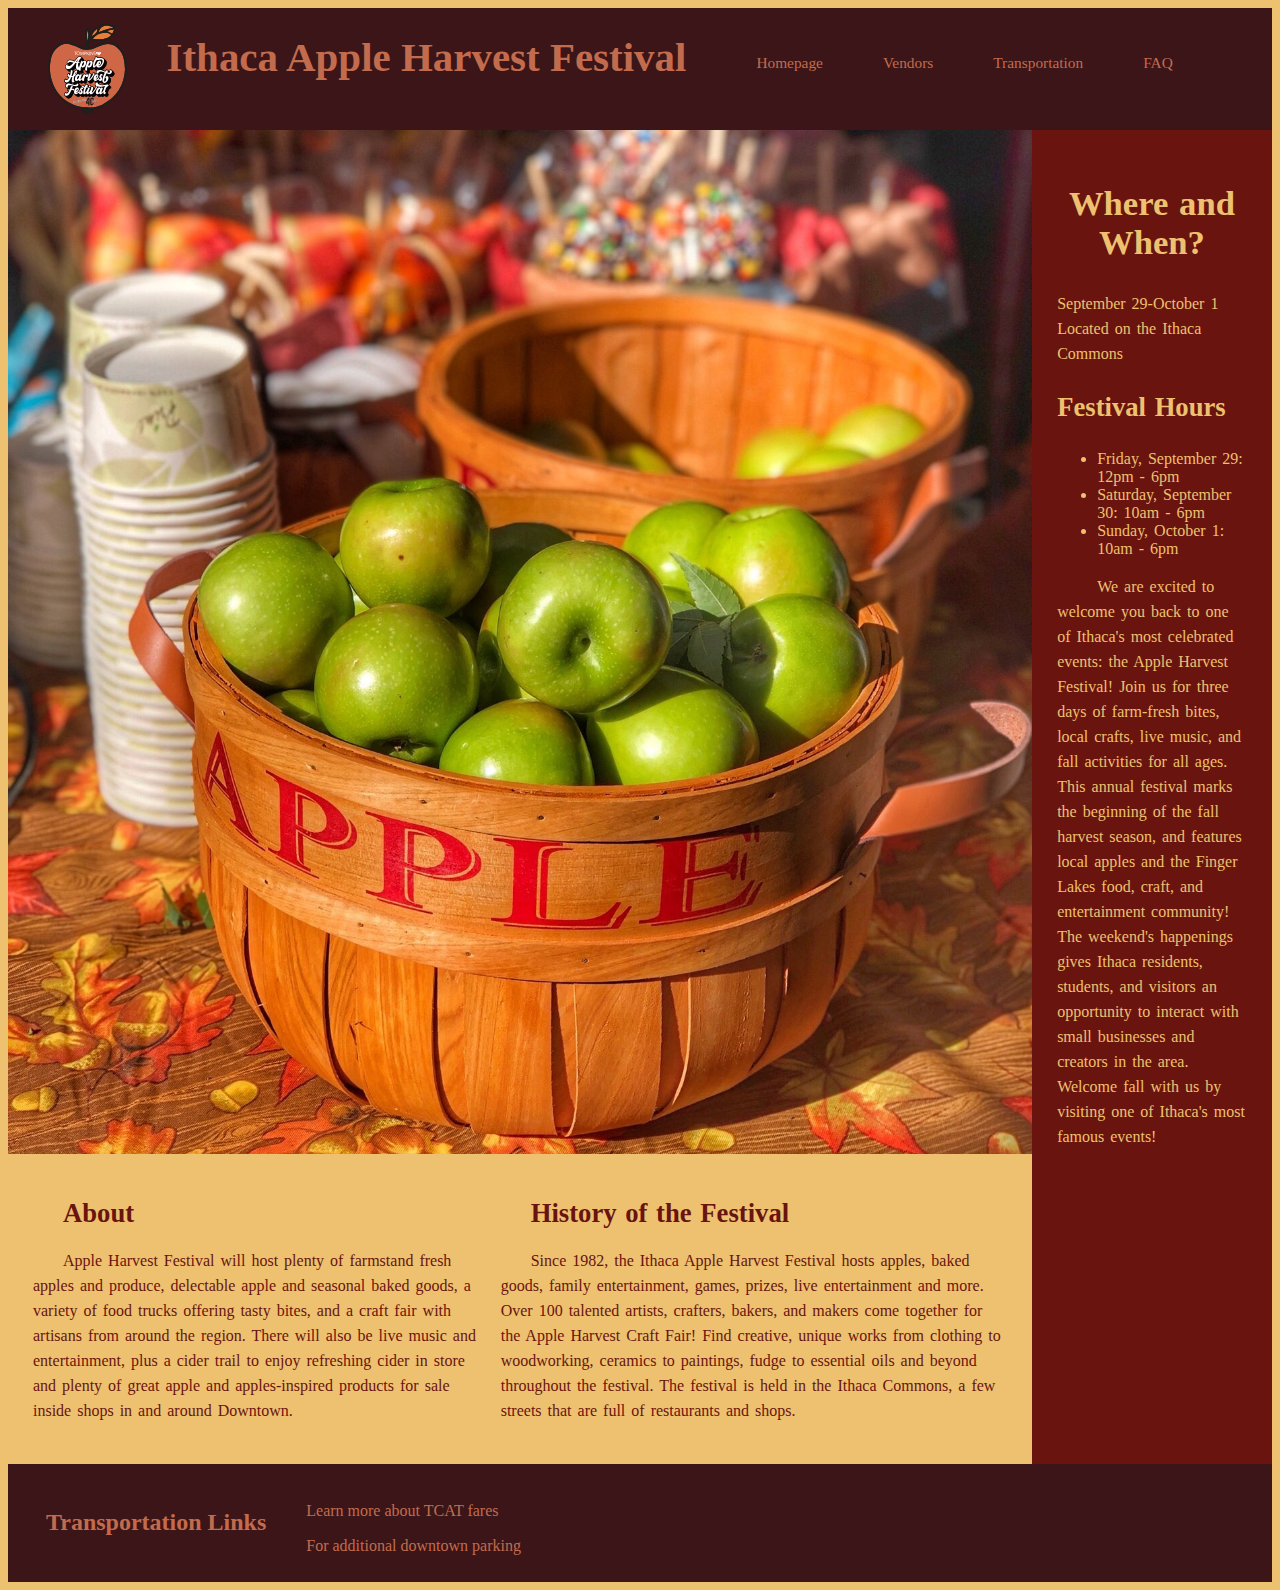
<file: index.html>
<!DOCTYPE html>
<html lang="en">

<head>
  <meta charset="UTF-8">
  <meta name="viewport" content="width=device-width, initial-scale=1">

  <title>Homepage</title>
  <link rel="stylesheet" href="styles/site.css">
  <meta name="Homepage"
    content="This page presents information on the Ithaca Apple Harvest Festival, such as an overview of the festival, how and where to attend, and the history of the event.">
</head>

<body>
<!-- Source: (Instructor Provided) Kyle Harms -->
    <div>
        <!-- Page Header -->
        <header>
            <figure>
                <!-- Source: (Instructor Provided) Kyle Harms -->
                <img class="logo" src="/images/apple-harvest-logo.svg" alt="logo">
            </figure>

            <h1 class="pagetitle">Ithaca Apple Harvest Festival</h1>

            <!-- Navigation Bar -->
            <nav>
                <!-- Source: (https://commons.wikimedia.org/wiki/File:Hamburger_icon_white.svg) -->
                <button class="button" id="burgerbutton">
                    <img id="menuicon" src="images/burger.svg" alt="burger icon">
                </button>
                <ul id="navbar">
                    <li><a href="index.html">Homepage</a></li>
                    <li><a href="vendors.html">Vendors</a></li>
                    <li><a href="transportation.html">Transportation</a></li>
                    <li><a href="faq.html">FAQ</a></li>
                </ul>
            </nav>
        </header>
    </div>

    <div class="page">

        <div class="main">

            <!-- Source: (Instructor Provided) Kyle Harms -->
            <picture>
                <img src="images/apple-basket.jpg" alt="apple-basket">
            </picture>


            <div class="abouthist">
                <!-- Source: (Instructor Provided) Kyle Harms -->
                <div class="text">
                    <h2>About</h2>
                        <p>
                            Apple Harvest Festival will host plenty of farmstand fresh apples and produce, delectable apple and seasonal baked goods, a variety of food trucks offering tasty bites, and a craft fair with artisans from around the region. There will also be live music and entertainment, plus a cider trail to enjoy refreshing cider in store and plenty of great apple and apples-inspired products for sale inside shops in and around Downtown.
                        </p>
                </div>

                <div class="text">
                    <!-- Source: (Instructor Provided) Kyle Harms -->
                    <h2>History of the Festival</h2>
                        <p>
                            Since 1982, the Ithaca Apple Harvest Festival hosts apples, baked goods, family entertainment, games, prizes, live entertainment and more.  Over 100 talented artists, crafters, bakers, and makers come together for the Apple Harvest Craft Fair! Find creative, unique works from clothing to woodworking, ceramics to paintings, fudge to essential oils and beyond throughout the festival. The festival is held in the Ithaca Commons, a few streets that are full of restaurants and shops.
                        </p>
                </div>
            </div>
        </div>

        <aside>
            <h2>Where and When?</h2>
            <!-- Source: (Instructor Provided) Kyle Harms -->
                <p id="date">
                    September 29-October 1
                    Located on the Ithaca Commons
                </p>

            <h3>Festival Hours</h3>
            <!-- Source: (Instructor Provided) Kyle Harms -->
                <ul>
                    <li>Friday, September 29: 12pm - 6pm</li>
                    <li>Saturday, September 30: 10am - 6pm</li>
                    <li>Sunday, October 1: 10am - 6pm</li>
                </ul>

            <p>
                We are excited to welcome you back to one of Ithaca's most celebrated events: the Apple Harvest Festival! Join us for three days of farm-fresh bites, local crafts, live music, and fall activities for all ages.

                This annual festival marks the beginning of the fall harvest season, and features local apples and the Finger Lakes food, craft, and entertainment community! The weekend's happenings gives Ithaca residents, students, and visitors an opportunity to interact with small businesses and creators in the area. Welcome fall with us by visiting one of Ithaca's most famous events!
            </p>
        </aside>
    </div>

    <footer>
        <h4>Transportation Links</h4>
        <ul>
            <li><a href="https://tcatbus.com/fare-pass-options">Learn more about TCAT fares</a></li>
            <li><a href="https://www.cityofithaca.org/243/Parking">For additional downtown parking</a></li>
        </ul>
    </footer>

    <script src="scripts/jquery-3.7.1.js"></script>
    <script src="scripts/burger.js"></script>
</body>

</html>
</file>
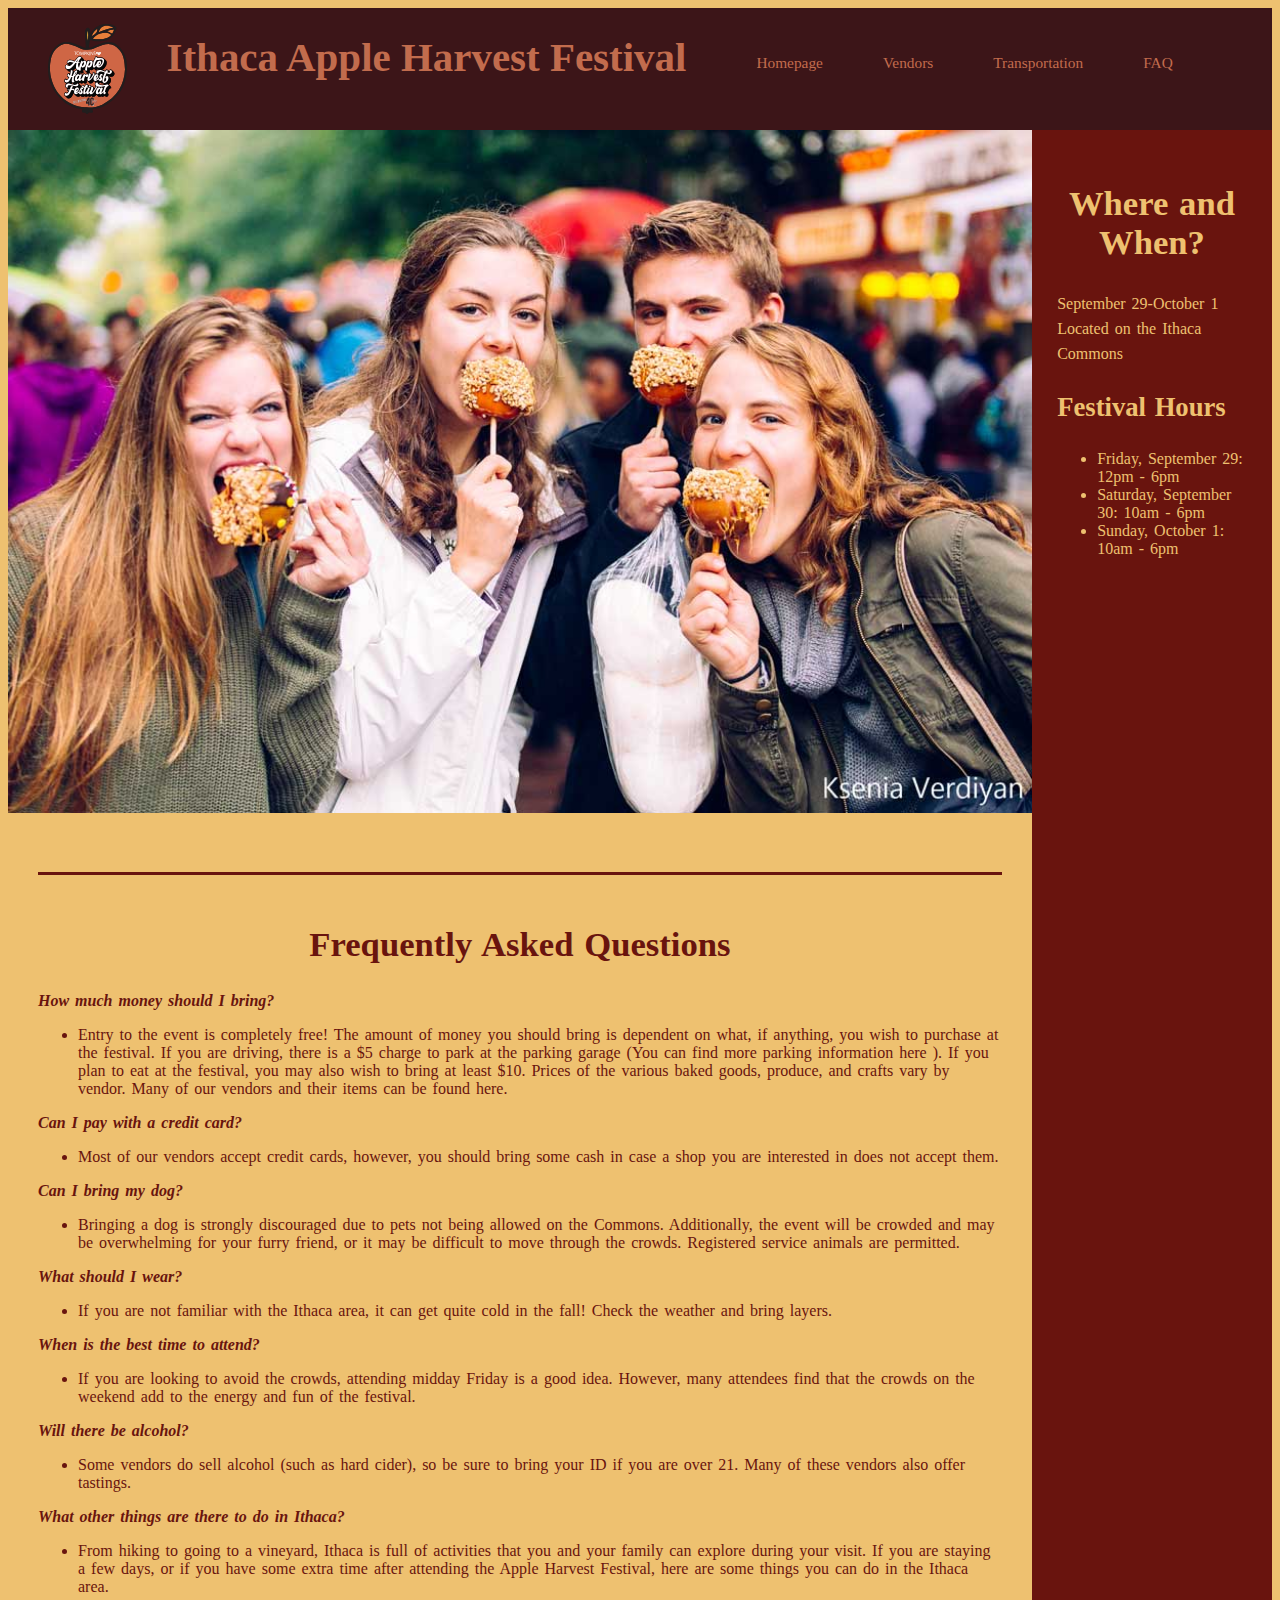
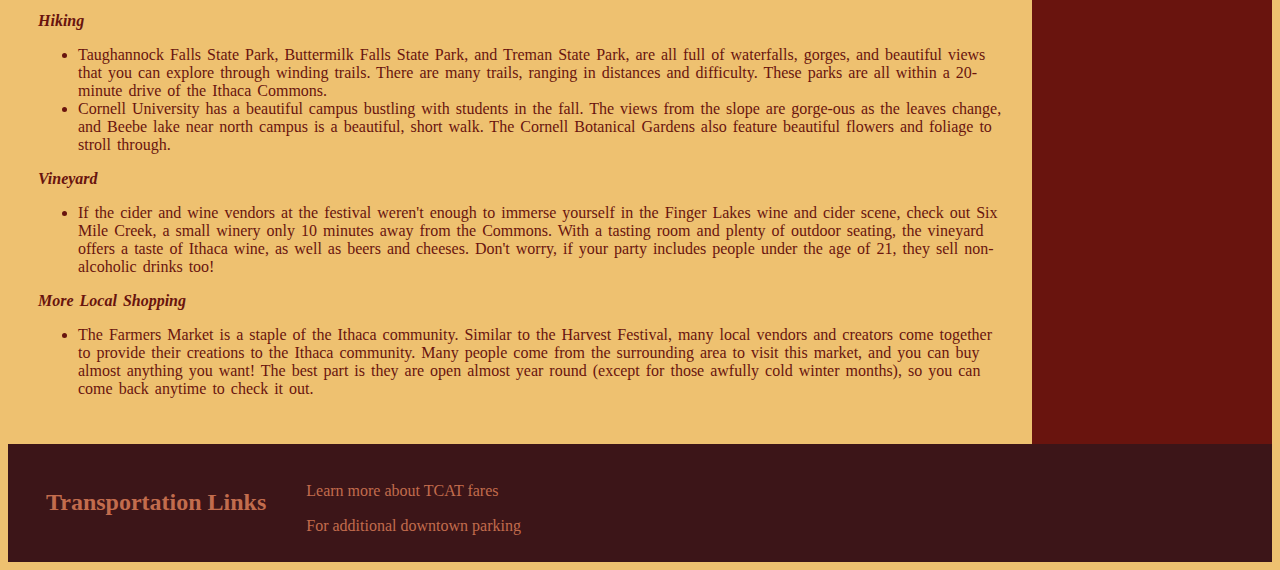
<file: faq.html>
<!DOCTYPE html>
<html lang="en">

<head>
  <meta charset="UTF-8">
  <meta name="viewport" content="width=device-width, initial-scale=1">

  <title>FAQ</title>
  <link rel="stylesheet" href="styles/site.css">
  <meta name="Frequently Asked Questions"
  content="This page features commonly asked questions about the Ithaca Apple Harvest Festival.">
</head>

<body>
<!-- Source: (Instructor Provided) Kyle Harms -->
    <div>
        <!-- Page Header -->
        <header>
            <figure>
                <!-- Source: (Instructor Provided) Kyle Harms -->
                <img class="logo" src="/images/apple-harvest-logo.svg" alt="logo">
            </figure>

            <h1 class="pagetitle">Ithaca Apple Harvest Festival</h1>

            <!-- Navigation Bar -->
            <nav>
                <!-- Source: (https://commons.wikimedia.org/wiki/File:Hamburger_icon_white.svg) -->
                <button class="button" id="burgerbutton">
                    <img id="menuicon" src="images/burger.svg" alt="burger icon">
                </button>
                <ul id="navbar">
                    <li><a href="index.html">Homepage</a></li>
                    <li><a href="vendors.html">Vendors</a></li>
                    <li><a href="transportation.html">Transportation</a></li>
                    <li><a href="faq.html">FAQ</a></li>
                </ul>
            </nav>
        </header>
    </div>

    <div class="page">

        <aside>
            <h2>Where and When?</h2>
            <!-- Source: (Instructor Provided) Kyle Harms -->
                <p id="date">
                    September 29-October 1
                    Located on the Ithaca Commons
                </p>

            <h3>Festival Hours</h3>
            <!-- Source: (Instructor Provided) Kyle Harms -->
                <ul>
                    <li>Friday, September 29: 12pm - 6pm</li>
                    <li>Saturday, September 30: 10am - 6pm</li>
                    <li>Sunday, October 1: 10am - 6pm</li>
                </ul>
            </aside>

        <div class="main">

            <div>
                <!-- Source: (Instructor Provided) Kyle Harms -->
                <picture>
                    <img src="images/people-eating-apples.jpg" alt="people-eating-apples">
                </picture>
            </div>

            <div class="lists">
                <h2>Frequently Asked Questions</h2>
                <!-- Source: (Instructor Provided) Kyle Harms -->
                    <p>How much money should I bring?</p>
                        <ul>
                            <li>Entry to the event is completely free! The amount of money you should bring is dependent on what, if anything, you wish to purchase at the festival. If you are driving, there is a $5 charge to park at the parking garage (You can find more parking information here ). If you plan to eat at the festival, you may also wish to bring at least $10. Prices of the various baked goods, produce, and crafts vary by vendor. Many of our vendors and their items can be found here.</li>
                        </ul>
                    <p>Can I pay with a credit card?</p>
                        <ul>
                            <li>Most of our vendors accept credit cards, however, you should bring some cash in case a shop you are interested in does not accept them.</li>
                        </ul>
                    <p>Can I bring my dog?</p>
                        <ul>
                            <li>Bringing a dog is strongly discouraged due to pets not being allowed on the Commons. Additionally, the event will be crowded and may be overwhelming for your furry friend, or it may be difficult to move through the crowds. Registered service animals are permitted.</li>
                        </ul>
                    <p>What should I wear?</p>
                        <ul>
                            <li>If you are not familiar with the Ithaca area, it can get quite cold in the fall! Check the weather and bring layers.</li>
                        </ul>
                    <p>When is the best time to attend?</p>
                        <ul>
                            <li>If you are looking to avoid the crowds, attending midday Friday is a good idea. However, many attendees find that the crowds on the weekend add to the energy and fun of the festival.</li>
                        </ul>
                    <p>Will there be alcohol?</p>
                        <ul>
                            <li>Some vendors do sell alcohol (such as hard cider), so be sure to bring your ID if you are over 21. Many of these vendors also offer tastings.</li>
                        </ul>
                    <p>What other things are there to do in Ithaca?</p>
                        <ul>
                            <li>From hiking to going to a vineyard, Ithaca is full of activities that you and your family can explore during your visit. If you are staying a few days, or if you have some extra time after attending the Apple Harvest Festival, here are some things you can do in the Ithaca area.</li>
                        </ul>
                    <p>Hiking</p>
                        <ul>
                            <li>Taughannock Falls State Park, Buttermilk Falls State Park, and Treman State Park, are all full of waterfalls, gorges, and beautiful views that you can explore through winding trails. There are many trails, ranging in distances and difficulty. These parks are all within a 20-minute drive of the Ithaca Commons.</li>

                            <li>Cornell University has a beautiful campus bustling with students in the fall. The views from the slope are gorge-ous as the leaves change, and Beebe lake near north campus is a beautiful, short walk. The Cornell Botanical Gardens also feature beautiful flowers and foliage to stroll through.</li>
                        </ul>
                    <p>Vineyard</p>
                        <ul>
                            <li>If the cider and wine vendors at the festival weren't enough to immerse yourself in the Finger Lakes wine and cider scene, check out Six Mile Creek, a small winery only 10 minutes away from the Commons. With a tasting room and plenty of outdoor seating, the vineyard offers a taste of Ithaca wine, as well as beers and cheeses. Don't worry, if your party includes people under the age of 21, they sell non-alcoholic drinks too!</li>
                        </ul>
                    <p>More Local Shopping</p>
                        <ul>
                            <li>The Farmers Market is a staple of the Ithaca community. Similar to the Harvest Festival, many local vendors and creators come together to provide their creations to the Ithaca community. Many people come from the surrounding area to visit this market, and you can buy almost anything you want! The best part is they are open almost year round (except for those awfully cold winter months), so you can come back anytime to check it out.</li>
                        </ul>
            </div>
        </div>
    </div>

    <footer>
        <h4>Transportation Links</h4>
        <ul>
            <li><a href="https://tcatbus.com/fare-pass-options">Learn more about TCAT fares</a></li>
            <li><a href="https://www.cityofithaca.org/243/Parking">For additional downtown parking</a></li>
        </ul>
    </footer>

    <script src="scripts/jquery-3.7.1.js"></script>
    <script src="scripts/burger.js"></script>

</body>

</html>
</file>
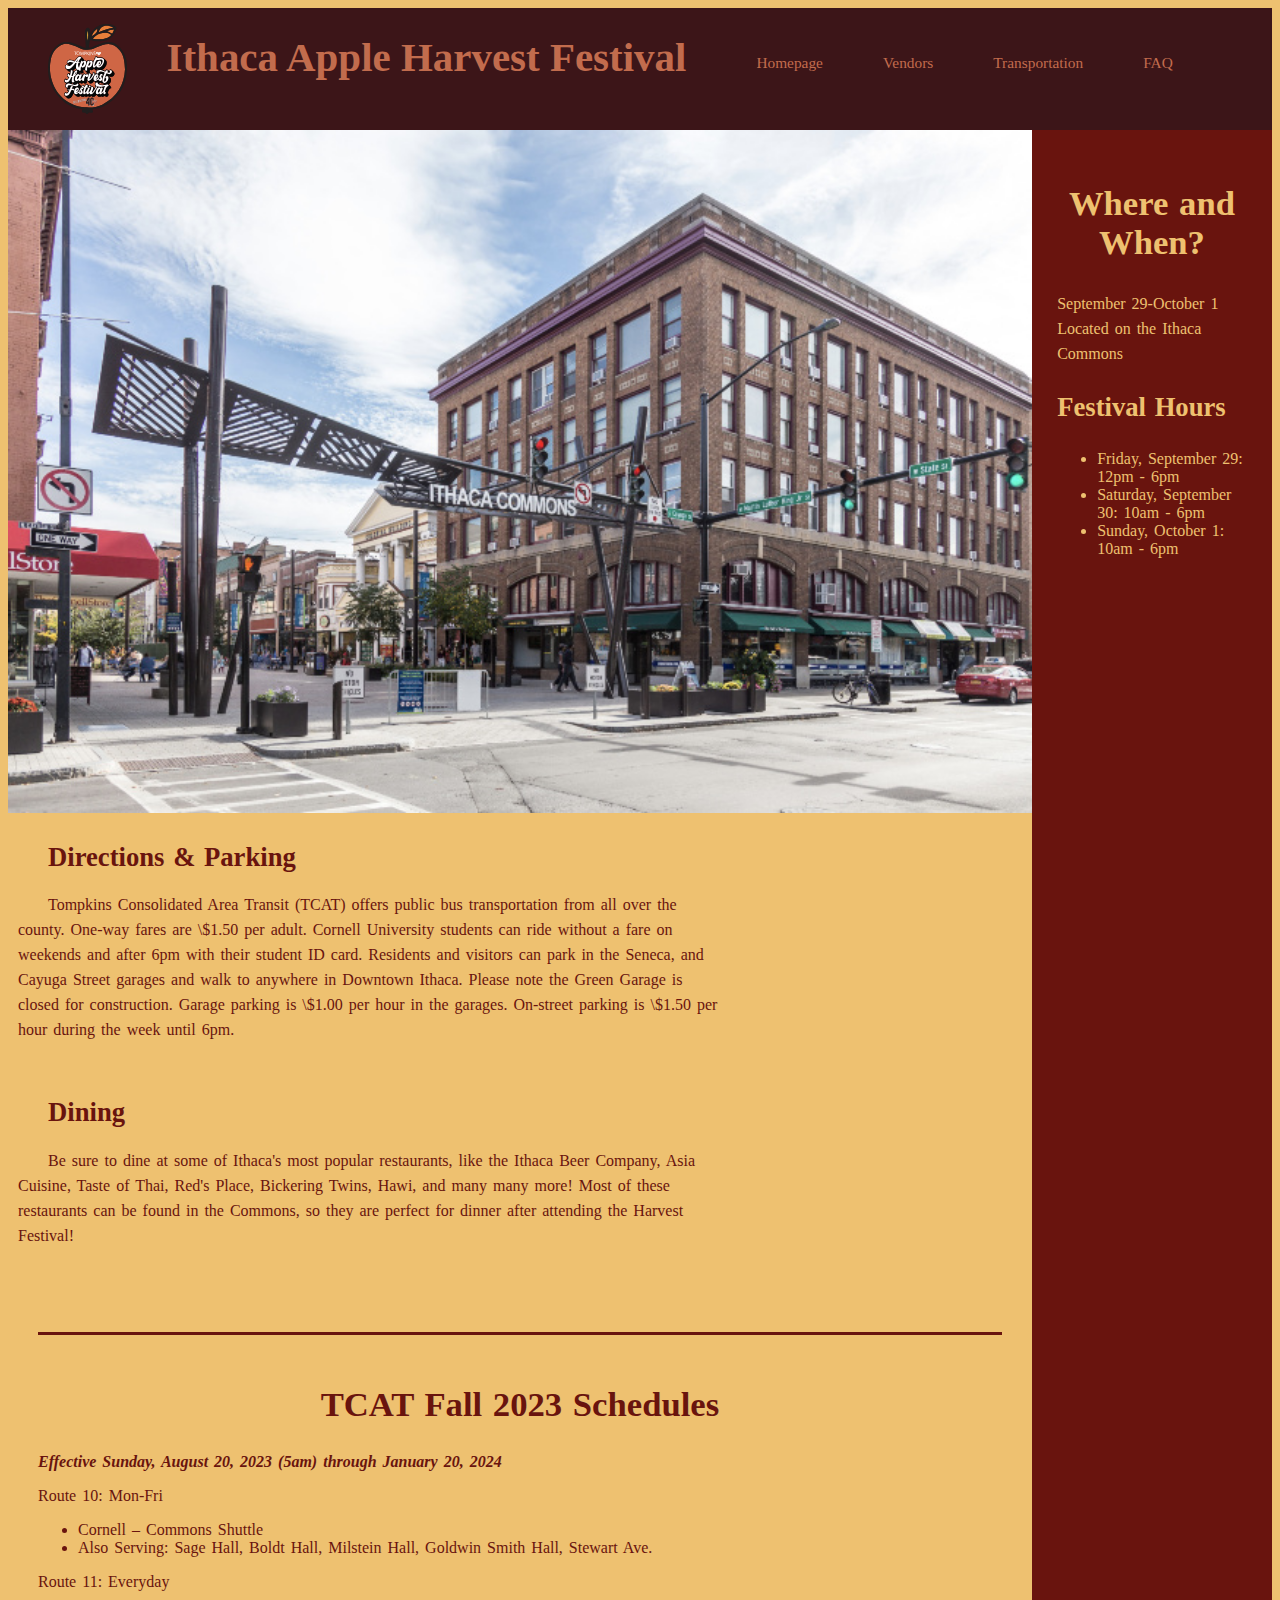
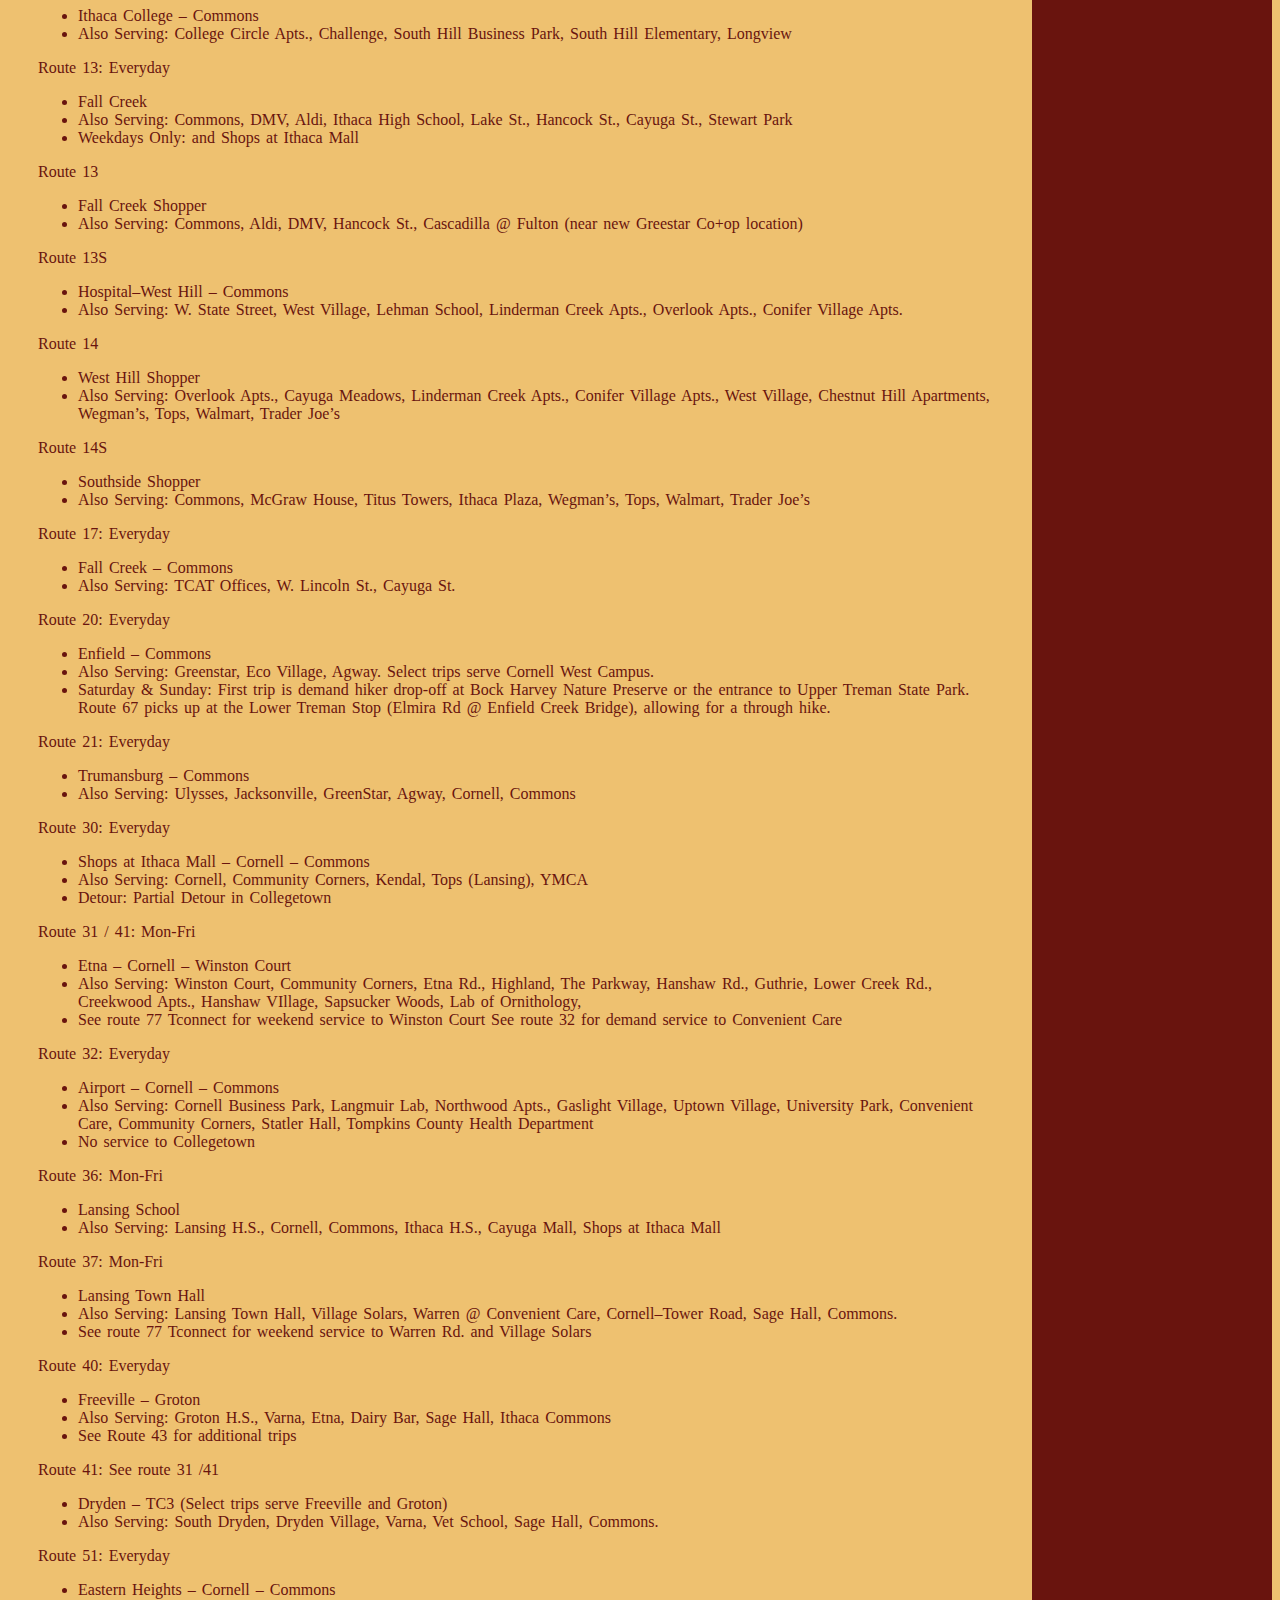
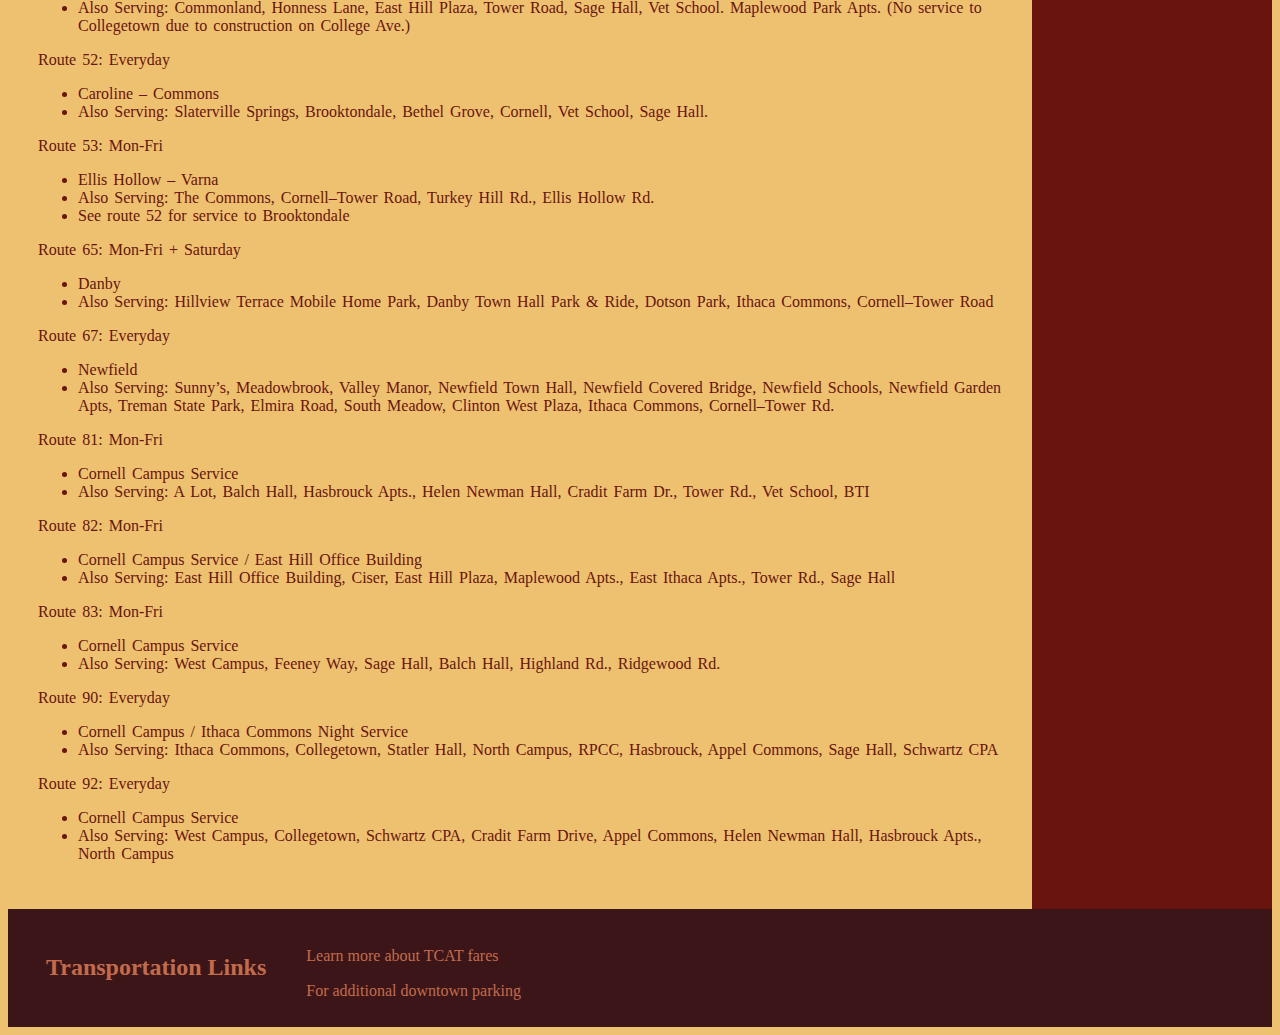
<file: transportation.html>
<!DOCTYPE html>
<html lang="en">

<head>
  <meta charset="UTF-8">
  <meta name="viewport" content="width=device-width, initial-scale=1">

  <title>Transportation</title>
  <link rel="stylesheet" href="styles/site.css">
  <meta name="Transportation Information"
  content="This page lists information on transportation to the festival and parking information. There is a list of bus routes for students.">
</head>

<body>
 <!-- Source: (Instructor Provided) Kyle Harms -->
    <div>
        <!-- Page Header -->
        <header>

            <figure>
                <!-- Source: (Instructor Provided) Kyle Harms -->
                <img class="logo" src="/images/apple-harvest-logo.svg" alt="logo">
            </figure>

            <h1 class="pagetitle">Ithaca Apple Harvest Festival</h1>

            <!-- Navigation Bar -->
            <nav>
                <!-- Source: (https://commons.wikimedia.org/wiki/File:Hamburger_icon_white.svg) -->
                <button class="button" id="burgerbutton">
                    <img id="menuicon" src="images/burger.svg" alt="burger icon">
                </button>
                <ul id="navbar">
                    <li><a href="index.html">Homepage</a></li>
                    <li><a href="vendors.html">Vendors</a></li>
                    <li><a href="transportation.html">Transportation</a></li>
                    <li><a href="faq.html">FAQ</a></li>
                </ul>
            </nav>
        </header>
    </div>

    <div class="page">

        <aside>
            <h2>Where and When?</h2>
            <!-- Source: (Instructor Provided) Kyle Harms -->
                <p id="date">
                    September 29-October 1
                    Located on the Ithaca Commons
                </p>

            <h3>Festival Hours</h3>
            <!-- Source: (Instructor Provided) Kyle Harms -->
                <ul>
                    <li>Friday, September 29: 12pm - 6pm</li>
                    <li>Saturday, September 30: 10am - 6pm</li>
                    <li>Sunday, October 1: 10am - 6pm</li>
                </ul>
        </aside>

        <div class="main">

            <picture>
                <img src="images/commons-far.jpg" alt="commons">
            </picture>

            <!-- Source: (Instructor Provided) Kyle Harms -->
            <div class="text" id="driving">
                <h2>Directions & Parking</h2>
                    <p>
                        Tompkins Consolidated Area Transit (TCAT) offers public bus transportation from all over the county. One-way fares are \$1.50 per adult. Cornell University students can ride without a fare on weekends and after 6pm with their student ID card.

                        Residents and visitors can park in the Seneca, and Cayuga Street garages and walk to anywhere in Downtown Ithaca. Please note the Green Garage is closed for construction.

                        Garage parking is \$1.00 per hour in the garages. On-street parking is \$1.50 per hour during the week until 6pm.
                    </p>
            </div>

            <div class="text" id="dining">
                <!-- Source: (Instructor Provided) Kyle Harms -->
                <h2>Dining</h2>
                    <P>
                        Be sure to dine at some of Ithaca's most popular restaurants, like the Ithaca Beer Company, Asia Cuisine, Taste of Thai, Red's Place, Bickering Twins, Hawi, and many many more! Most of these restaurants can be found in the Commons, so they are perfect for dinner after attending the Harvest Festival!
                    </P>
            </div>

            <!-- Source: (Instructor Provided) Kyle Harms -->
            <div class="lists">
                <h2>TCAT Fall 2023 Schedules</h2>
                    <p>Effective Sunday, August 20, 2023 (5am) through January 20, 2024</p>

                    Route 10: Mon-Fri
                    <ul>
                        <li>Cornell – Commons Shuttle</li>
                        <li>Also Serving: Sage Hall, Boldt Hall, Milstein Hall, Goldwin Smith Hall, Stewart Ave.</li>
                    </ul>

                    Route 11: Everyday
                    <ul>
                        <li>Ithaca College – Commons</li>
                        <li>Also Serving: College Circle Apts., Challenge, South Hill Business Park, South Hill Elementary, Longview</li>
                    </ul>

                    Route 13: Everyday
                    <ul>
                        <li>Fall Creek</li>
                        <li>Also Serving: Commons, DMV, Aldi, Ithaca High School, Lake St., Hancock St., Cayuga St., Stewart Park</li>
                        <li>Weekdays Only:  and Shops at Ithaca Mall</li>
                    </ul>

                    Route 13
                    <ul>
                        <li>Fall Creek Shopper</li>
                        <li>Also Serving: Commons, Aldi, DMV, Hancock St., Cascadilla @ Fulton (near new Greestar Co+op location)</li>
                    </ul>

                    Route 13S
                    <ul>
                        <li>Hospital–West Hill – Commons</li>
                        <li>Also Serving: W. State Street, West Village, Lehman School, Linderman Creek Apts., Overlook Apts., Conifer Village Apts.</li>
                    </ul>

                    Route 14
                    <ul>
                        <li>West Hill Shopper</li>
                        <li>Also Serving: Overlook Apts., Cayuga Meadows, Linderman Creek Apts., Conifer Village Apts., West Village, Chestnut Hill Apartments, Wegman’s, Tops, Walmart, Trader Joe’s</li>
                    </ul>

                    Route 14S
                    <ul>
                        <li>Southside Shopper</li>
                        <li>Also Serving: Commons, McGraw House, Titus Towers, Ithaca Plaza, Wegman’s, Tops, Walmart, Trader Joe’s</li>
                    </ul>

                    Route 17: Everyday
                    <ul>
                        <li>Fall Creek – Commons</li>
                        <li>Also Serving: TCAT Offices, W. Lincoln St., Cayuga St.</li>
                    </ul>

                    Route 20: Everyday
                    <ul>
                        <li>Enfield – Commons</li>
                        <li>Also Serving: Greenstar, Eco Village, Agway. Select trips serve Cornell West Campus.</li>
                        <li>Saturday & Sunday: First trip is demand hiker drop-off at Bock Harvey Nature Preserve or the entrance to Upper Treman State Park. Route 67 picks up at the Lower Treman Stop (Elmira Rd @ Enfield Creek Bridge), allowing for a through hike.</li>
                    </ul>

                    Route 21: Everyday
                    <ul>
                        <li>Trumansburg – Commons</li>
                        <li>Also Serving: Ulysses, Jacksonville, GreenStar, Agway, Cornell, Commons</li>
                    </ul>

                    Route 30: Everyday
                    <ul>
                        <li>Shops at Ithaca Mall – Cornell – Commons</li>
                        <li>Also Serving: Cornell, Community Corners, Kendal, Tops (Lansing), YMCA</li>
                        <li>Detour: Partial Detour in Collegetown</li>
                    </ul>

                    Route 31 / 41: Mon-Fri
                    <ul>
                        <li>Etna – Cornell – Winston Court</li>
                        <li>Also Serving: Winston Court, Community  Corners, Etna Rd., Highland, The Parkway, Hanshaw Rd., Guthrie, Lower Creek Rd., Creekwood Apts., Hanshaw VIllage, Sapsucker Woods, Lab of Ornithology,
                        <li>See route 77 Tconnect for weekend service to Winston Court See route 32 for demand service to Convenient Care</li>
                    </ul>

                    Route 32: Everyday
                    <ul>
                        <li>Airport – Cornell – Commons</li>
                        <li>Also Serving: Cornell Business Park, Langmuir Lab, Northwood Apts., Gaslight Village, Uptown Village, University Park, Convenient Care, Community Corners, Statler Hall, Tompkins County Health Department</li>
                        <li>No service to Collegetown</li>
                    </ul>

                    Route 36: Mon-Fri
                    <ul>
                        <li>Lansing School</li>
                        <li>Also Serving: Lansing H.S., Cornell, Commons, Ithaca H.S., Cayuga Mall, Shops at Ithaca Mall</li>
                    </ul>

                    Route 37: Mon-Fri
                    <ul>
                        <li>Lansing Town Hall</li>
                        <li>Also Serving: Lansing Town Hall, Village Solars, Warren @ Convenient Care, Cornell–Tower Road, Sage Hall, Commons.</li>
                        <li>See route 77 Tconnect for weekend service to Warren Rd. and Village Solars</li>
                    </ul>

                    Route 40: Everyday
                    <ul>
                        <li>Freeville – Groton</li>
                        <li>Also Serving: Groton H.S., Varna, Etna, Dairy Bar, Sage Hall, Ithaca Commons</li>
                        <li>See Route 43 for additional trips</li>
                    </ul>

                    Route 41: See route 31 /41
                    <ul>
                        <li>Dryden – TC3 (Select trips serve Freeville and Groton)</li>
                        <li>Also Serving: South Dryden, Dryden Village, Varna, Vet School, Sage Hall, Commons.</li>
                    </ul>

                    Route 51: Everyday
                    <ul>
                        <li>Eastern Heights – Cornell – Commons</li>
                        <li>Also Serving: Commonland, Honness Lane, East Hill Plaza, Tower Road, Sage Hall, Vet School. Maplewood Park Apts. (No service to Collegetown due to construction on College Ave.)</li>
                    </ul>

                    Route 52: Everyday
                    <ul>
                        <li>Caroline – Commons</li>
                        <li>Also Serving: Slaterville Springs, Brooktondale, Bethel Grove, Cornell, Vet School, Sage Hall.</li>
                    </ul>

                    Route 53: Mon-Fri
                    <ul>
                        <li>Ellis Hollow – Varna
                        <li>Also Serving: The Commons, Cornell–Tower Road, Turkey Hill Rd., Ellis Hollow Rd.</li>
                        <li>See route 52 for service to Brooktondale</li>
                    </ul>

                    Route 65: Mon-Fri + Saturday
                    <ul>
                        <li>Danby</li>
                        <li>Also Serving: Hillview Terrace Mobile Home Park, Danby Town Hall Park & Ride, Dotson Park, Ithaca Commons, Cornell–Tower Road</li>
                    </ul>

                    Route 67: Everyday
                    <ul>
                        <li>Newfield</li>
                        <li>Also Serving: Sunny’s, Meadowbrook, Valley Manor, Newfield Town Hall, Newfield Covered Bridge, Newfield Schools, Newfield Garden Apts, Treman State Park, Elmira Road, South Meadow, Clinton West Plaza, Ithaca Commons, Cornell–Tower Rd.</li>
                    </ul>

                    Route 81: Mon-Fri
                    <ul>
                        <li>Cornell Campus Service</li>
                        <li>Also Serving: A Lot, Balch Hall, Hasbrouck Apts., Helen Newman Hall, Cradit Farm Dr., Tower Rd., Vet School, BTI</li>
                    </ul>

                    Route 82: Mon-Fri
                    <ul>
                        <li>Cornell Campus Service / East Hill Office Building</li>
                        <li>Also Serving: East Hill Office Building, Ciser, East Hill Plaza, Maplewood Apts., East Ithaca Apts., Tower Rd., Sage Hall</li>
                    </ul>

                    Route 83: Mon-Fri
                    <ul>
                        <li>Cornell Campus Service
                        <li>Also Serving: West Campus, Feeney Way, Sage Hall, Balch Hall, Highland Rd., Ridgewood Rd.</li>
                    </ul>

                    Route 90: Everyday
                    <ul>
                        <li>Cornell Campus / Ithaca Commons Night Service</li>
                        <li>Also Serving: Ithaca Commons, Collegetown, Statler Hall, North Campus, RPCC, Hasbrouck, Appel Commons, Sage Hall, Schwartz CPA</li>
                    </ul>

                    Route 92: Everyday
                    <ul>
                        <li>Cornell Campus Service</li>
                        <li>Also Serving: West Campus, Collegetown, Schwartz CPA, Cradit Farm Drive, Appel Commons, Helen Newman Hall, Hasbrouck Apts., North Campus</li>
                    </ul>
            </div>

        </div>

    </div>

    <footer>
        <h4>Transportation Links</h4>
        <ul>
            <li><a href="https://tcatbus.com/fare-pass-options">Learn more about TCAT fares</a></li>
            <li><a href="https://www.cityofithaca.org/243/Parking">For additional downtown parking</a></li>
        </ul>
    </footer>

    <script src="scripts/jquery-3.7.1.js"></script>
    <script src="scripts/burger.js"></script>

</body>

</html>
</file>
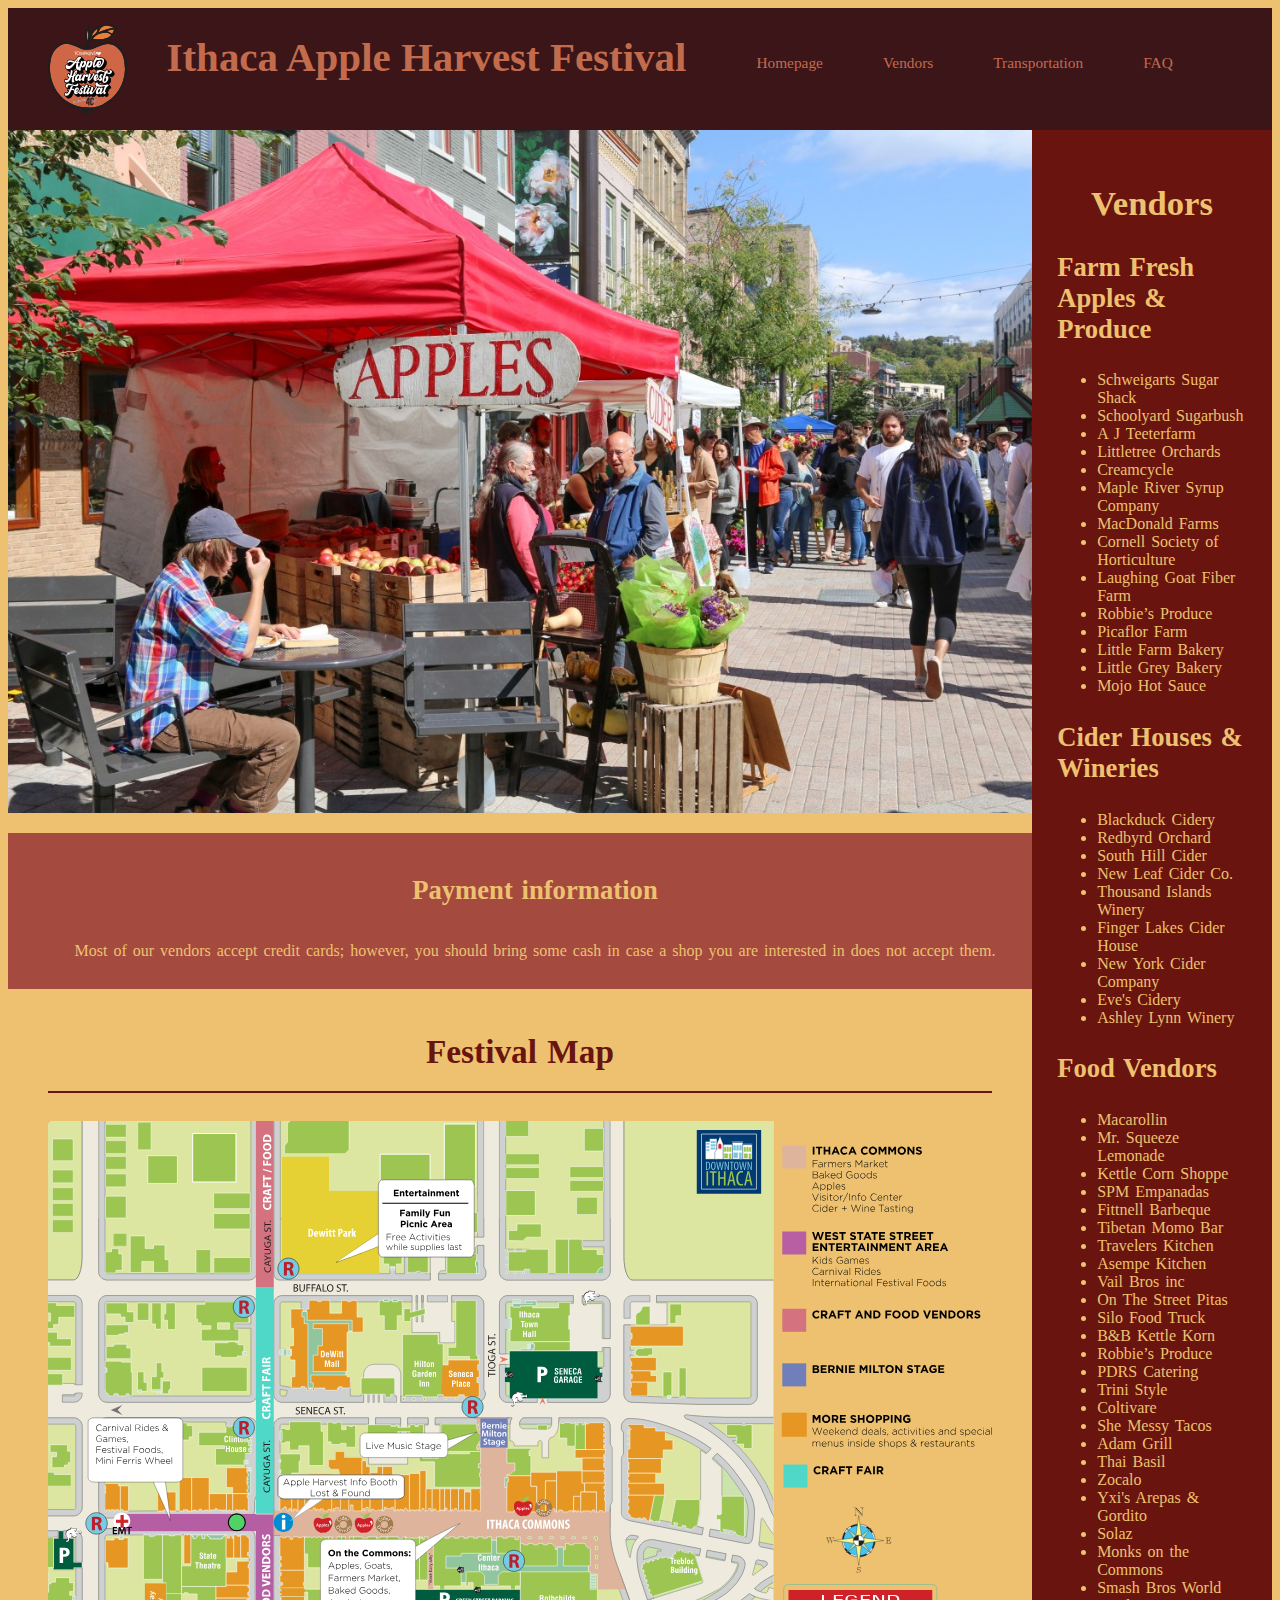
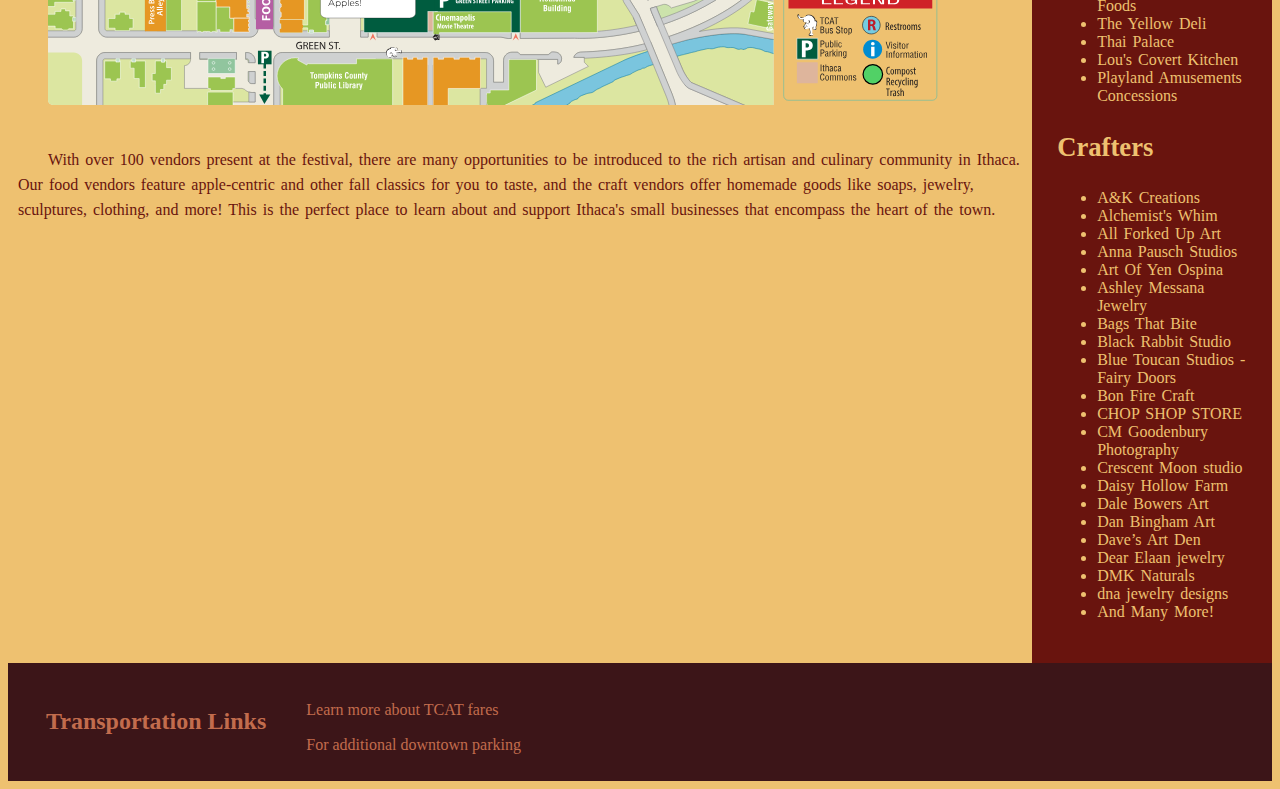
<file: vendors.html>
<!DOCTYPE html>
<html lang="en">

<head>
  <meta charset="UTF-8">
  <meta name="viewport" content="width=device-width, initial-scale=1">

  <title>Vendors</title>
  <link rel="stylesheet" href="styles/site.css">
  <meta name="Vendors"
  content="This page includes information regarding the vendors that attend the festival and an interactable map for users to plan their visit.">
</head>

<body>
<!-- Source: (Instructor Provided) Kyle Harms -->
    <div>
        <!-- Page Header -->
        <header>
            <figure>
                <!-- Source: (Instructor Provided) Kyle Harms -->
                <img class="logo" src="/images/apple-harvest-logo.svg" alt="logo">
            </figure>

            <h1 class="pagetitle">Ithaca Apple Harvest Festival</h1>

            <!-- Navigation Bar -->
            <nav>
                <!-- Source: (https://commons.wikimedia.org/wiki/File:Hamburger_icon_white.svg) -->
                <button class="button" id="burgerbutton">
                    <img id="menuicon" src="images/burger.svg" alt="burger icon">
                </button>
                <ul id="navbar">
                    <li><a href="index.html">Homepage</a></li>
                    <li><a href="vendors.html">Vendors</a></li>
                    <li><a href="transportation.html">Transportation</a></li>
                    <li><a href="faq.html">FAQ</a></li>
                </ul>
            </nav>
        </header>
    </div>

    <div class="page">

        <div class="main">

            <picture>
                <img src="images/vendor-stall.jpg" alt="apple-basket">
            </picture>

            <div class="text" id="paymentinfo">
                <h4>Payment information</h4>
                        <!-- Source: (Instructor Provided) Kyle Harms -->
                    <p>Most of our vendors accept credit cards; however, you should bring some cash in case a shop you are interested in does not accept them.</p>
            </div>

            <figure class="map">
                <!-- Source: (Instructor Provided) Kyle Harms -->
                <h2>Festival Map</h2>
                    <img id="map" src="images/apple-harvest-map.svg" alt="map">
            </figure>

            <div id="modalid" class="hidden">
                <span class="close">&times;</span>
                <img id="modal-content" src="images/apple-harvest-map.svg" alt="mapmodel">
            </div>

            <div class="text">
                <p>
                    With over 100 vendors present at the festival, there are many opportunities to be introduced to the rich artisan and culinary community in Ithaca. Our food vendors feature apple-centric and other fall classics for you to taste, and the craft vendors offer homemade goods like soaps, jewelry, sculptures, clothing, and more! This is the perfect place to learn about and support Ithaca's small businesses that encompass the heart of the town.
                </p>
            </div>
        </div>

        <aside id="vendors">
            <!-- Source: (Instructor Provided) Kyle Harms -->
            <h2>Vendors</h2>

                <div class="produce">
                    <h3>Farm Fresh Apples & Produce</h3>
                    <ul>
                        <li>Schweigarts Sugar Shack</li>
                        <li>Schoolyard Sugarbush</li>
                        <li>A J Teeterfarm</li>
                        <li>Littletree Orchards</li>
                        <li>Creamcycle</li>
                        <li>Maple River Syrup Company</li>
                        <li>MacDonald Farms</li>
                        <li>Cornell Society of Horticulture</li>
                        <li>Laughing Goat Fiber Farm</li>
                        <li>Robbie’s Produce</li>
                        <li>Picaflor Farm</li>
                        <li>Little Farm Bakery</li>
                        <li>Little Grey Bakery</li>
                        <li>Mojo Hot Sauce</li>
                    </ul>
                </div>

                <div class="cider">
                    <h3>Cider Houses & Wineries</h3>
                    <ul>
                        <li>Blackduck Cidery</li>
                        <li>Redbyrd Orchard</li>
                        <li>South Hill Cider</li>
                        <li>New Leaf Cider Co.</li>
                        <li>Thousand Islands Winery</li>
                        <li>Finger Lakes Cider House</li>
                        <li>New York Cider Company</li>
                        <li>Eve's Cidery</li>
                        <li>Ashley Lynn Winery</li>
                    </ul>
                </div>

                <div class="food">
                    <h3>Food Vendors</h3>
                    <ul>
                        <li>Macarollin</li>
                        <li>Mr. Squeeze Lemonade</li>
                        <li>Kettle Corn Shoppe</li>
                        <li>SPM Empanadas</li>
                        <li>Fittnell Barbeque</li>
                        <li>Tibetan Momo Bar</li>
                        <li>Travelers Kitchen</li>
                        <li>Asempe Kitchen</li>
                        <li>Vail Bros inc</li>
                        <li>On The Street Pitas</li>
                        <li>Silo Food Truck</li>
                        <li>B&B Kettle Korn</li>
                        <li>Robbie’s Produce</li>
                        <li>PDRS Catering</li>
                        <li>Trini Style</li>
                        <li>Coltivare</li>
                        <li>She Messy Tacos</li>
                        <li>Adam Grill</li>
                        <li>Thai Basil</li>
                        <li>Zocalo</li>
                        <li>Yxi's Arepas & Gordito</li>
                        <li>Solaz</li>
                        <li>Monks on the Commons</li>
                        <li>Smash Bros World Foods</li>
                        <li>The Yellow Deli</li>
                        <li>Thai Palace</li>
                        <li>Lou's Covert Kitchen</li>
                        <li>Playland Amusements Concessions</li>
                    </ul>
                </div>

                <div class="crafters">
                    <h3>Crafters</h3>
                    <ul>
                        <li>A&K Creations</li>
                        <li>Alchemist's Whim</li>
                        <li>All Forked Up Art</li>
                        <li>Anna Pausch Studios</li>
                        <li>Art Of Yen Ospina</li>
                        <li>Ashley Messana Jewelry</li>
                        <li>Bags That Bite</li>
                        <li>Black Rabbit Studio</li>
                        <li>Blue Toucan Studios - Fairy Doors</li>
                        <li>Bon Fire Craft</li>
                        <li>CHOP SHOP STORE</li>
                        <li>CM Goodenbury Photography</li>
                        <li>Crescent Moon studio</li>
                        <li>Daisy Hollow Farm</li>
                        <li>Dale Bowers Art</li>
                        <li>Dan Bingham Art</li>
                        <li>Dave’s Art Den</li>
                        <li>Dear Elaan jewelry</li>
                        <li>DMK Naturals</li>
                        <li>dna jewelry designs</li>
                        <li>And Many More!</li>
                    </ul>
                </div>
        </aside>
    </div>

    <footer>
        <h4>Transportation Links</h4>
        <ul>
            <li><a href="https://tcatbus.com/fare-pass-options">Learn more about TCAT fares</a></li>
            <li><a href="https://www.cityofithaca.org/243/Parking">For additional downtown parking</a></li>
        </ul>
    </footer>

    <script src="scripts/jquery-3.7.1.js"></script>
    <script src="scripts/modal.js"></script>
    <script src="scripts/burger.js"></script>

</body>

</html>
</file>
<file: styles/site.css>
/* ----- header ----- */

header {
    display: flex;
    flex-direction: row;
    background-color: #3c1518;
}

.logo {
    margin-left: auto;
    margin-right: auto;
    max-height: 10vh;
}

.pagetitle {
    margin-top: 2%;
    font-size: 3.2vw;
    color: #C26C4D;
}

#menuicon {
    display: flex;
}

#navbar {
    display: flex;
    justify-content: space-around;
    list-style: none;
    margin-top: 9%;
}

#navbar a {
    text-decoration: none;
    padding: 30px;
    font-size: 1.2vw;
    color: #C26C4D;
}

#navbar a:hover {
    background-color: #C26C4D;
    color: #3c1518;
}

/* ----- footer ----- */

footer {
    display: flex;
    background-color: #3c1518;
    padding: 8px;
}

footer li {
    list-style: none;
    line-height: 25px;
    padding-top: 10px;
}

footer a {
    text-decoration: none;
    color:#C26C4D;
}

footer h4 {
    padding-top: 5px;
    margin-left: 30px;
    font-size: 18pt;
    color: #C26C4D;
}

/* ----- page sections ----- */

body {
    font-family: tahoma, georgia, verdana;
    background-color: #eec170;
    color: #69140e;
}

.page {
    display: flex;
    flex-direction: row;
    width: 100%;
    margin-top: 0%;
    word-spacing: 2px;
}

aside {
    z-index: 1;
    order: 2;
    background-color: #69140e;
    color: #eec170;
    padding: 2%;
    max-width: 15%;
    min-width: 15%;
}

.main {
    display: flex;
    flex-direction:column;
}

/* ----- text ----- */

.abouthist {
    display: flex;
    flex-direction: row;
    padding: 15px;
}

.text {
    padding: 10px;
    text-indent: 30px;
    line-height: 25px;
}

h1, h2, h3, h4, h5, h6 {
    font-family: brush script mt;
    font-size: 20pt;
}

aside p {
    text-indent: 40px;
    line-height: 25px;
}

aside h2 {
    text-align: center;
    font-size: 26pt;
}

#driving {
    max-width: 700px;
}

#dining {
    max-width: 700px;
}

#paymentinfo {
    background-color: #a44a3f;
    color: #eec170;
    margin-top: 20px;
    text-align: center;
}

.lists {
    padding: 30px;
}

.lists h2 {
    text-align: center;
    font-size: 26pt;
    border-top: 3px solid #69140e;
    padding-top: 50px;
}

.lists p {
    font-style: italic;
    font-weight: bold;
}

#date {
    text-indent: 0px;
}

.map h2 {
    text-align: center;
    font-size: 25pt;
    border-bottom: 2px solid #69140e;
    padding-bottom: 20px;
}

/* ----- images ----- */

img {
    display: flex;
    width: 100%;
    height: auto;
}

/* ----- Interactivity ----- */

#map {
    border-radius: 5px;
    cursor: pointer;
    transition: 0.3s;
  }

  #map:hover {opacity: 0.7;}

  #modalid {
    display: block;
    position: fixed;
    z-index: 1;
    padding-top: 100px;
    left: 0;
    top: 0;
    width: 100%;
    height: 100%;
    overflow: auto;
    background-color: rgb(0,0,0);
    background-color: rgba(0,0,0,0.9);
  }

  #modal-content {
    margin: auto;
    display: block;
    width: 90%;
    max-width: 1000px;
  }

  .close {
    position: absolute;
    top: 15px;
    right: 35px;
    color: #f1f1f1;
    font-size: 40px;
    font-weight: bold;
    transition: 0.3s;
  }

  .close:hover,
  .close:focus {
    color: #bbb;
    text-decoration: none;
    cursor: pointer;
  }

  #burgerbutton {
    display: none;
  }


/* ----- media queries ----- */

@media (max-width: 900px) {

    header {
        flex-direction: column;
        margin-left: auto;
        margin-right: auto;
        width: auto;
        margin-bottom: auto;
    }

    .logo {
        max-height: 15vh;
    }

    .pagetitle {
        text-align: center;
        font-size: 8vw;
    }

    #burgerbutton {
        display: flex;
        width: 40px;
        height: auto;
    }

    .navmenu {
        display: flex;
        flex-direction: column;
        height: auto;
        text-align: center;
        line-height: 200%;
        margin-left: -7%;
        margin-top: -2%;
    }

    .navmenu a {
        text-align: center;
        width: 100%;
        padding: 1% !important;
        margin: 30px !important;
        font-size: 4vw !important;
    }

    .page {
        flex-direction: column;
        margin: 0%;
        max-width: 100%;
        height: auto;
        margin-left: auto;
        margin-right: auto;
    }

    aside {
        order: 0;
        width: 92%;
        min-width: auto;
        max-width: none;
        padding-left: 30px;
        margin-left: auto;
        margin-right: auto;
    }

    #vendors {
        order: 2;
    }

    .main {
        order: 1;
    }

    .abouthist {
        flex-direction: column;
    }

    .map h2 {
        text-align: center;
    }
}

@media (min-width: 2560px) {
    .body {
        max-width: 2560px;
        margin-left: auto;
        margin-right: auto;
    }
}


.hidden {
    display: none !important;
}

.hidden *{
    display: none !important;
}
</file>
